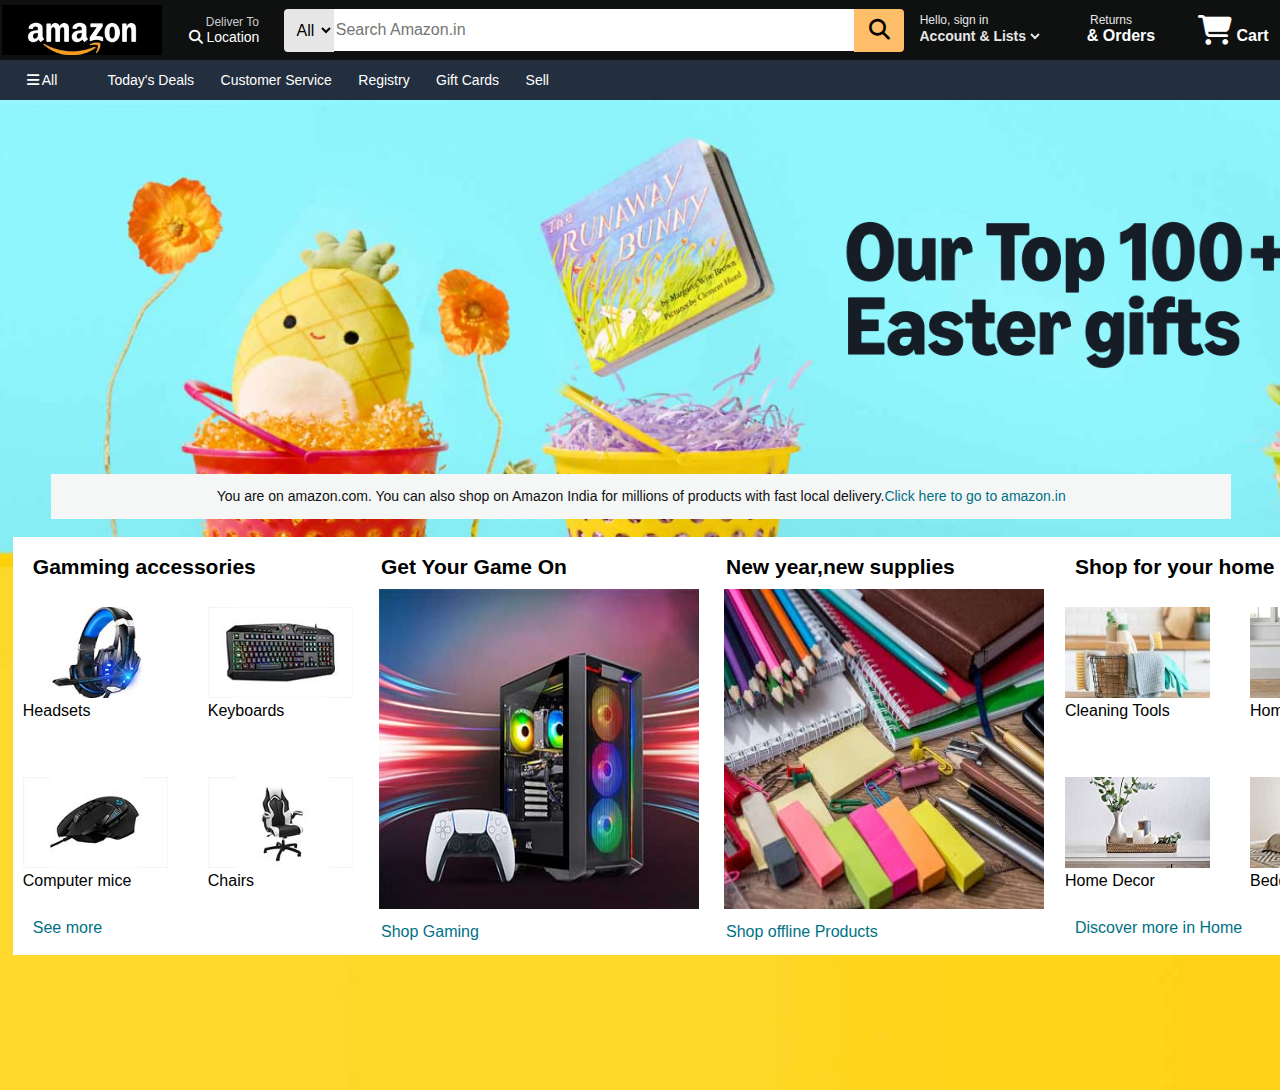
<file: index.html>
<!DOCTYPE html>
<html lang="en">
<head>
    <meta charset="UTF-8">
    <meta name="viewport" content="width=device-width, initial-scale=1.0">
    <title>Amazon</title>
    <link rel="stylesheet" href="style.css">
    <link rel="stylesheet" href="https://cdnjs.cloudflare.com/ajax/libs/font-awesome/6.7.2/css/all.min.css" integrity="sha512-Evv84Mr4kqVGRNSgIGL/F/aIDqQb7xQ2vcrdIwxfjThSH8CSR7PBEakCr51Ck+w+/U6swU2Im1vVX0SVk9ABhg==" crossorigin="anonymous" referrerpolicy="no-referrer" />
</head>
<body>
    <header>
    <div class="navbar">
        <div class="nav-logo border">
                <div class="logo"></div>
        </div>

        <div class="address border">
                <pre>     Deliver To</pre>
            <div class="loc">
                <i class="fa-solid fa-magnifying-glass"></i>
                Location
            </div>
        </div>

        <div class="nav-search">
            <select id="select">
                <option id="sel">All</option>
            </select>
            <input type="text" placeholder="Search Amazon.in" class="search_here">
            <button class="search_icon"><i class="fa-solid fa-search"></i></button>
        </div>

        <div class="sign-in border">
            <p id="sign"><span>Hello, sign in</span></p>
            <select id="select1">
                <option><b>Account & Lists</b></option>
            </select>
        </div>

        <div class="sign-in border">
            <p id="sign1"><span>Returns</span></p>
            <p id="orders" style="font-weight: 750;">& Orders</p>
        </div>

        <div class="cart border">
            <i class="fa-solid fa-cart-shopping"></i>
            Cart
        </div>
    </div>

    <div class="panel">
        <div class="panel-all border">
            <i class="fa-solid fa-bars"></i>
             All
        </div>

        <div class="panel-ops">
            <ul>
                <li class="border">Today's Deals</li>
                <li class="border">Customer Service</li>
                <li class="border">Registry</li>
                <li class="border">Gift Cards</li>    
                <li class="border">Sell</li>
            </ul>
        </div>
    </div>
          </header>

    <div class="hero-section">
        <div class="hero-msg">
            You are on amazon.com. You can also shop on Amazon India for millions of products with fast local delivery. <a href="index.html" id="link_to_web">Click here to go to amazon.in</a>
        </div>
        <div class="shopping-section">
            <div class="box1">
                <p class="title">Gamming accessories</p>
                <div class="bbox1">
                    <div class="bbox">
                        <img src="headset.jpg" alt="gaming" width="145px">
                        <p class="prod_name">Headsets</p>
                    </div>
                    <div class="bbox">
                        <img src="keyb.jpg" alt="gaming" width="145px">
                        <p class="prod_name">Keyboards</p>
                    </div>
                </div>
                <div2 class="bbox2">
                    <div class="bbox">
                        <img src="mouse.jpg" alt="gaming" width="145px">
                        <p class="prod_name">Computer mice</p>
                    </div>
                    <div class="bbox">
                        <img src="chair.jpg" alt="gaming"  width="145px">
                        <p class="prod_name">Chairs</p>
                    </div>
                </div2>
                <p id="small-text">See more</p>
            </div>
            <div class="box2">
                <p class="title">Get Your Game On</p>
                <div class="bbox5">
                    <img src="gaming.jpg" alt="gaming" height="320px" width="320px">
                </div>
                <p id="small-text1">Shop Gaming</p>
            </div>

            <div class="box3">
                <p class="title">New year,new supplies </p>
                <div class="bbox5">
                    <img src="books.jpg" alt="books" height="320px" width="320px">
                </div>
                <p id="small-text1">Shop offline Products</p>
            </div>
            <div class="box4">
                <p class="title">Shop for your home essentials</p>
                <div class="bbox1">
                    <div class="bbox">
                        <img src="home1.jpg" alt="gaming" width="145px">
                        <p class="prod_name">Cleaning Tools</p>
                    </div>
                    <div class="bbox">
                        <img src="home2.jpg" alt="gaming" width="145px">
                        <p class="prod_name">Home Storage</p>
                    </div>
                </div>
                <div2 class="bbox2">
                    <div class="bbox">
                        <img src="home3.jpg" alt="gaming" width="145px">
                        <p class="prod_name">Home Decor</p>
                    </div>
                    <div class="bbox">
                        <img src="home4.jpg" alt="gaming"  width="145px">
                        <p class="prod_name">Bedding</p>
                    </div>
                </div2>
                <p id="small-text">Discover more in Home</p>
            </div>
        </div>
    </div>      


</body>
</html>
</file>
<file: style.css>
*{
    margin:0;
    font-family:Arial;
    border:border-box;
}
.navbar{
    height:60px;
    background-color: #0f1111;
    color:white;
    display:flex;
    position:sticky;
    justify-content: space-between;
    align-items: center;
}
.nav-logo{
    height:50px;
    width:160px;
    display:flex;
    flex-direction: column;
    justify-content: end;
}
.logo{
    background-image: url('logo.png');
    background-size: cover;
    height:60px;
    width:100%;
}
.border{
    border:2px solid transparent;
}
.border:hover{
    border:2px solid white;
}
.address{
    height:50px;
    width:100px;
    font-size:12px;
    color:#cccccc;
    background-color: #0f1111;
    display:flex;
    flex-direction: column;
    justify-content: center;
    align-items: center;
}
.loc{
    font-size: 14px;
    position: relative;
    left:0px;
    color:white;
}
.nav-search{
    height:60px;
    width:620px;
    display: flex;
    justify-content: space-between;
    align-items:center;
}
#select{
    background-color: #E6E6E6;
    text-align:center;
    font-size: 1rem;
    height:43px;
    width:50px;
    border:none;
    padding: 0px 0px 0px 5px;
    border-top-left-radius:4px;
    border-bottom-left-radius:4px;
}
.search_here{
    height:40px;
    width:520px;
    font-size: 1rem;
    border:none;
}
.search_icon{
    height:43px;
    width:50px;
    text-align: center;
    font-family:Arial,sans-serif;
    border:none;
    font-size: 1.3rem;
    background-color:#febd68;
    border-top-right-radius:4px;
    border-bottom-right-radius: 4px;
}
.sign-in{
    height:45px;
    width:130px;
    padding-top:10px;
    font-family: Arial;
    text-align: center;
}
#select1{
    background-color: #0f1111;
    color:#E6E6E6;
    font-size: 14px;
    border: none;
    font-weight: 750;
}

#sign{
    font-size: 12px;
    color:#E6E6E6;
    padding-right:50px;
}
#sign1{
    font-size: 12px;
    color:#E6E6E6;
    padding-right:20px;
}

.cart{
    height:40px;
    width: 80px;
    padding-top:10px;
    font-weight: 750;
}


.cart i{
    font-size: 30px;
}

.panel{
    height:40px ;
    width: 100%;
    display: flex;
    justify-content: center;
    align-items: center;
    background-color:#232f3e;
    color:#FFFFFF;
}
.panel-all{
    height:20px;
    width:3.5%;
    position:relative;
    left:10px;
    bottom:2px;
    padding-top:15px;
    padding-bottom:7px;
    text-align: center;
    text-align: top;
    font-family: Arial;
    font-size: 14px;
}
li {
    width:30px;
    list-style-type: none;
    font-size: 14px;
    display:inline;
    padding:8px 9px;
    padding-top:8px;
    padding-bottom:8px;
    font-size:400;
}
.panel-ops{
    width:95%;
    display:flex;
    padding-left:6pxpx;
    justify-content: row;
}

.hero-section{
    height:110vh;
    width:100%;
    background-image: url("hero.jpg");
    background-size: cover;
}

.hero-msg{
    background-color: #F5F6F6;
    height:25px;
    width:90vw;
    display:flex;
    padding:10px 14px;
    color: #0f1111;
    justify-content: center;
    align-items:center;
    font-size:14px;
    font-family: Arial;
    position:relative;
    top:41.5vh;
    left:4vw;
}
#link_to_web{
    text-decoration: none;
    color:#007185;
}
.shopping-section{
    display: flex;
    justify-content: space-between;
}
.box1{
    height:400px;
    width:330px;
    display:flex;
    flex-direction: column;
    /* justify-content: space-evenly; */
    background-color:#FFFFFF;
    padding-right: 25px;
    position: relative;
    padding-top:18px;
    top:43.5vh;
    left:1vw;
}
.bbox1,.bbox2{
    background-color: #FFFFFF;
    margin:10px;
    display:flex;
    flex-direction: row;
    justify-content: space-between;
    align-items: center;
    height:150px;
    width:330px;
}
.title{
    padding-left:20px;
    font-size: 21px;
    font-weight: 700;
}
#small-text{
    color:#007185;
    padding-left:20px;
}
.box2{
    height:400px;
    width:330px;
    display:flex;
    padding-top:18px;
    flex-direction: column;
    background-color:#FFFFFF;
    padding-right: 25px;
    position: relative;
    left:6px;
    top:43.5vh;
}
.box3{
    height:400px;
    width:330px;
    display:flex;
    padding-top:18px;
    flex-direction: column;
    background-color:#FFFFFF;
    padding-right: 25px;
    position: relative;
    right:4px;
    top:43.5vh;
}
.bbox5{
    padding-top:10px;
    padding-left:18px;
}
#small-text1{
    color:#007185;
    padding-left:20px;
    padding-top:10px;
}
.box4{
    height:400px;
    width:330px;
    display:flex;
    flex-direction: column;
    background-color:#FFFFFF;
    position: relative;
    right:10px;
    padding-right:23px;
    padding-top:18px;
    top:43.5vh;
}
</file>
